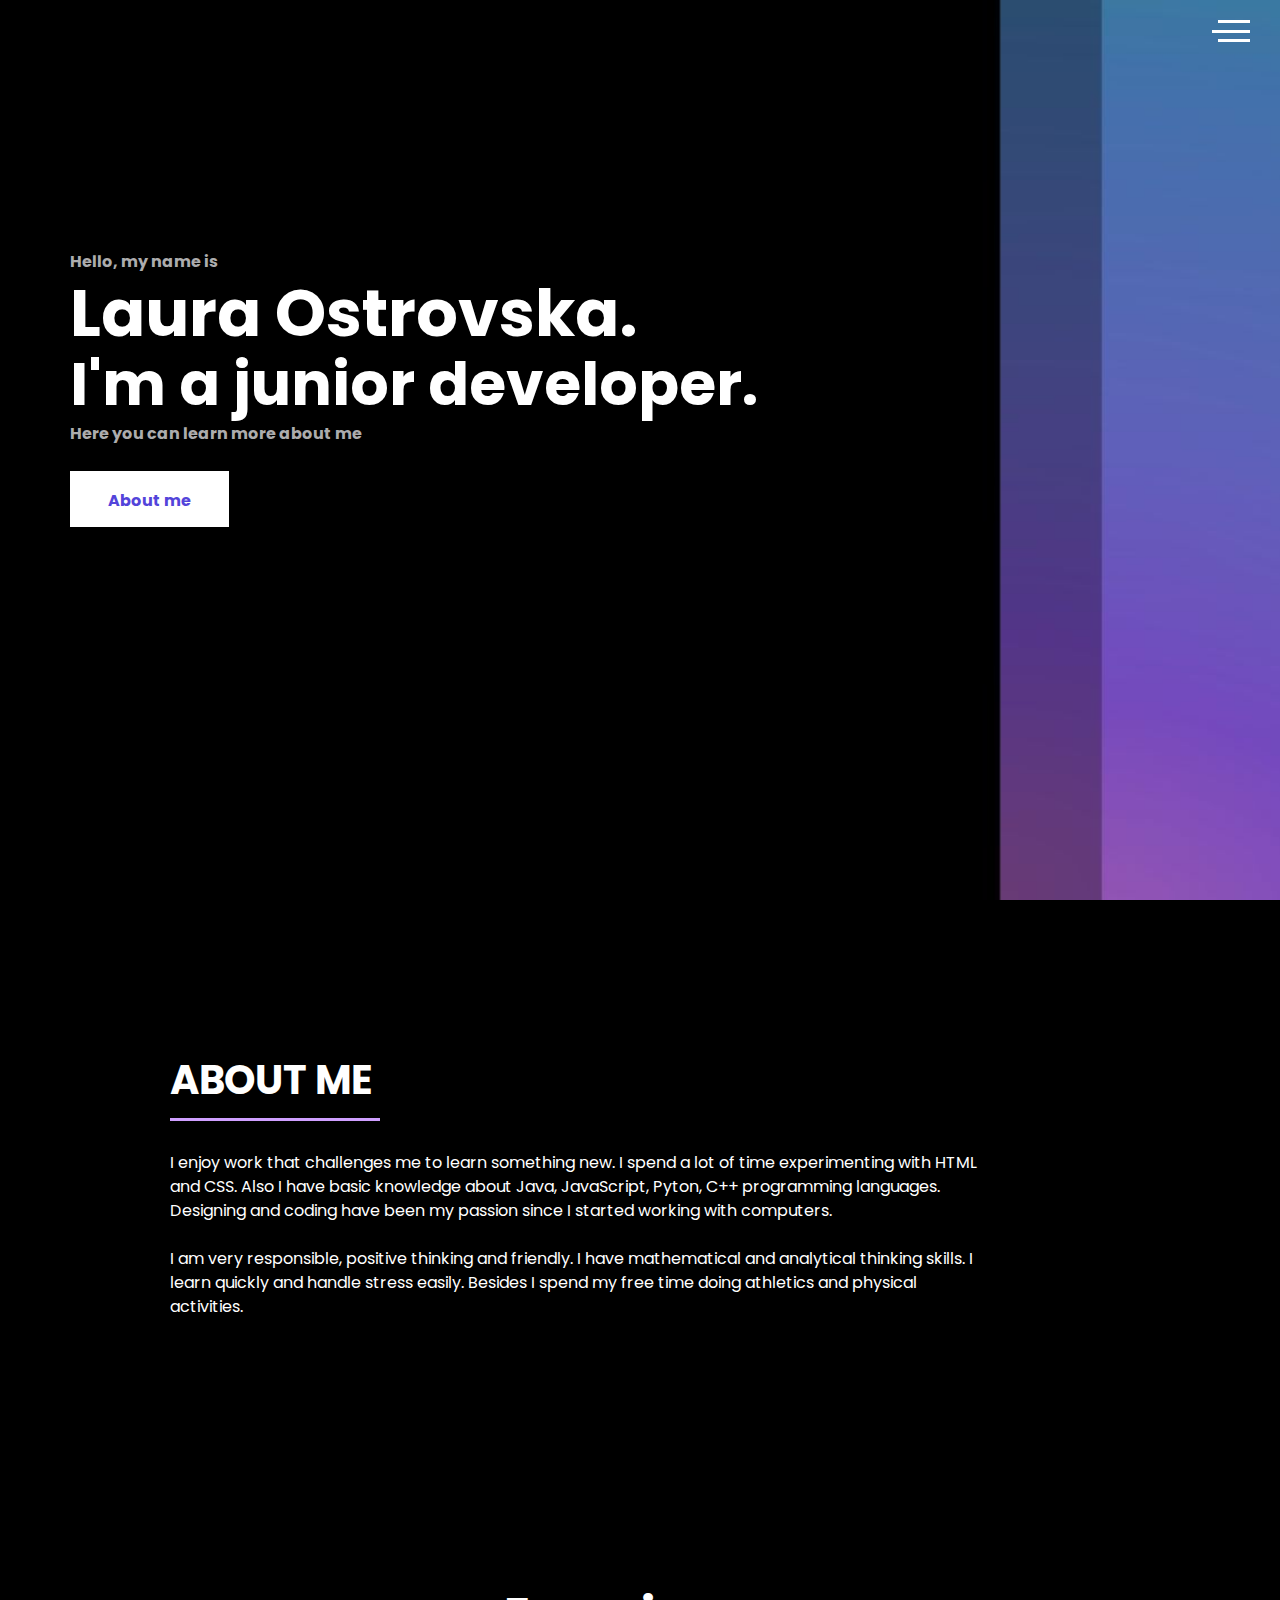
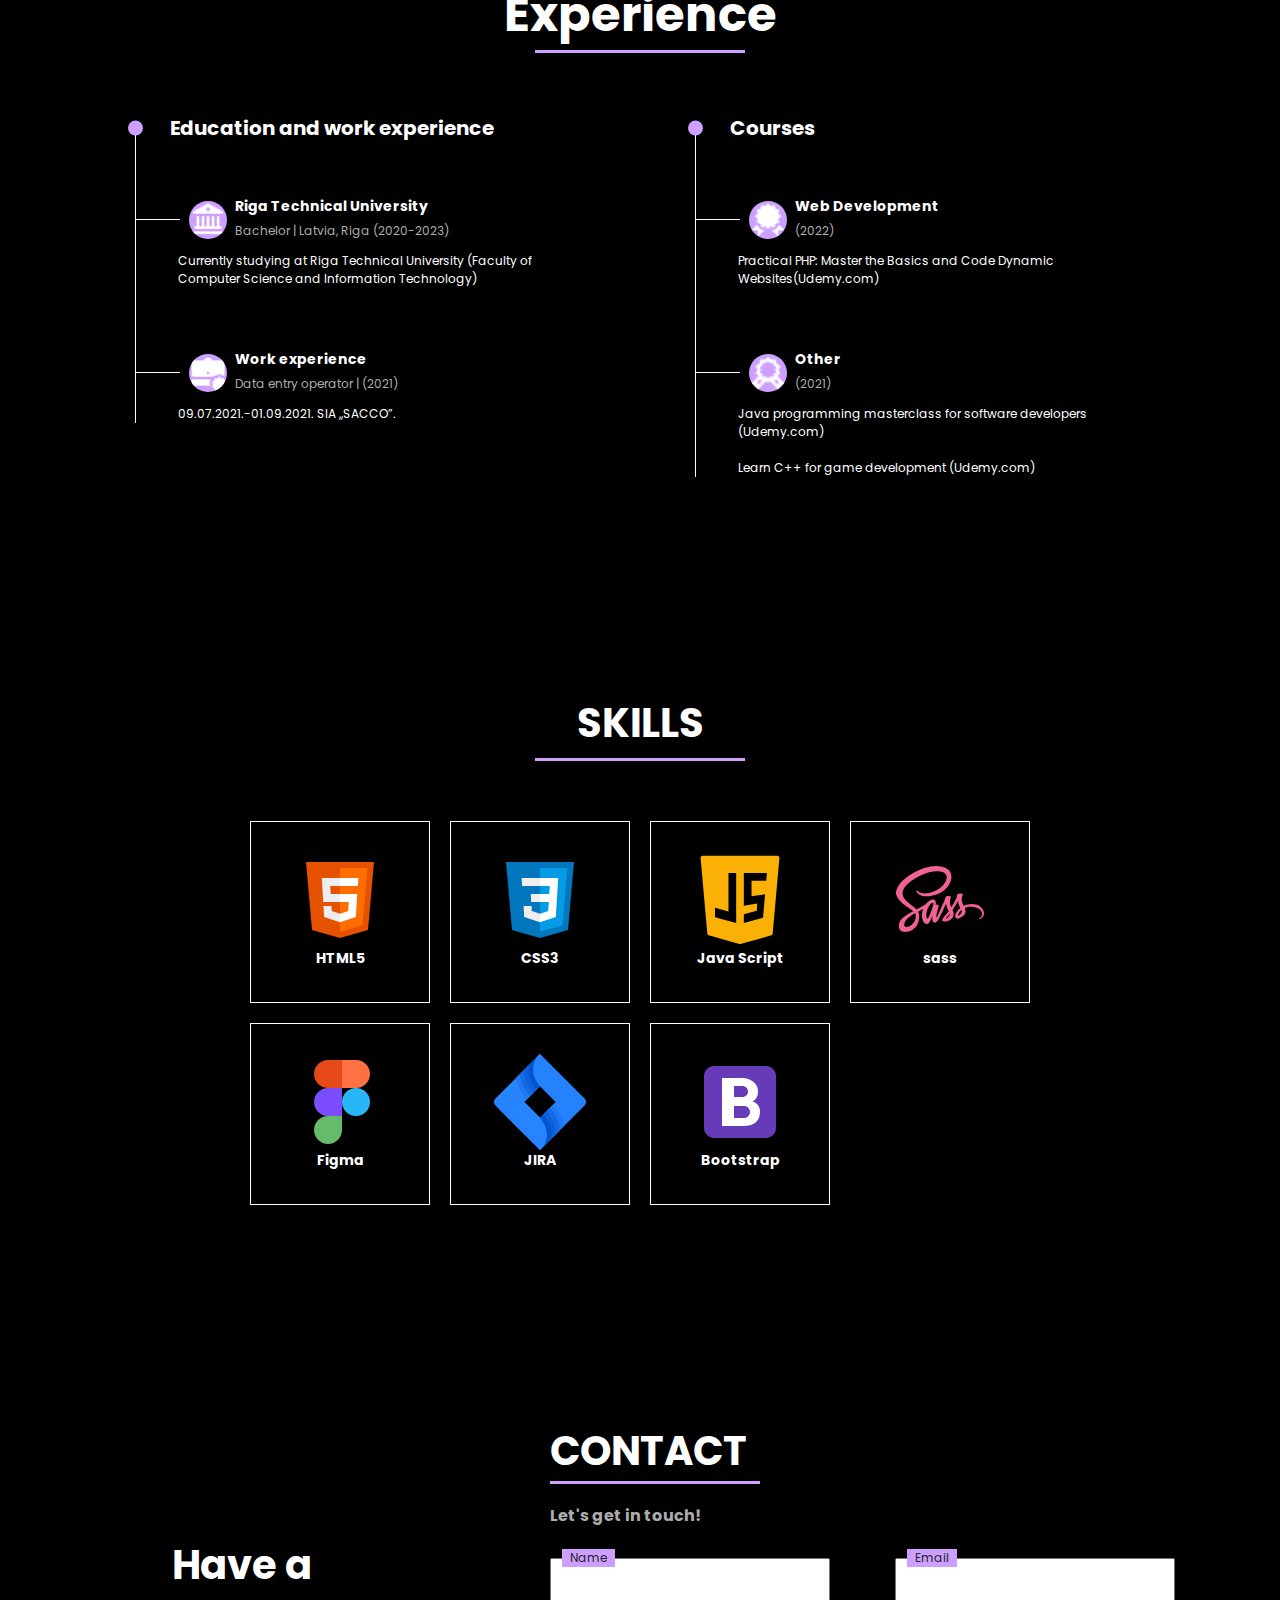
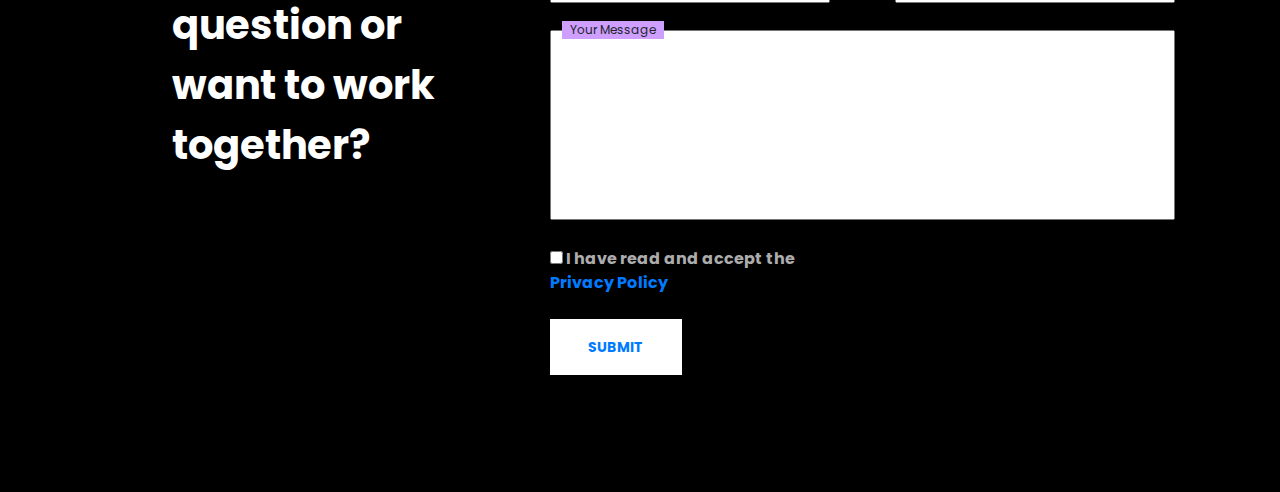
<file: index.html>
<!DOCTYPE html>
<html lang="en">
<head>
    <meta charset="UTF-8">
    <meta name="viewport" content="width=device-width, initial-scale=1.0">
    <meta http-equiv="X-UA-Compatible" content="ie=edge">
    <title>Portfolio</title>

    <link rel="stylesheet" href="css/style.css">
</head>
<body>

    <aside class="sidepanel">
        <div class="sidepanel_divider2"></div>
        <a href="mailto:lauraostrovska18@inbox.lv" class="sidepanel_link"><svg fill="#7950F2" xmlns="http://www.w3.org/2000/svg"  viewBox="0 0 50 50" width="50px" height="50px"><path d="M 14 4 C 8.4886661 4 4 8.4886661 4 14 L 4 36 C 4 41.511334 8.4886661 46 14 46 L 36 46 C 41.511334 46 46 41.511334 46 36 L 46 14 C 46 8.4886661 41.511334 4 36 4 L 14 4 z M 13 16 L 37 16 C 37.18 16 37.349766 16.020312 37.509766 16.070312 L 27.679688 25.890625 C 26.199688 27.370625 23.790547 27.370625 22.310547 25.890625 L 12.490234 16.070312 C 12.650234 16.020312 12.82 16 13 16 z M 11.070312 17.490234 L 18.589844 25 L 11.070312 32.509766 C 11.020312 32.349766 11 32.18 11 32 L 11 18 C 11 17.82 11.020312 17.650234 11.070312 17.490234 z M 38.929688 17.490234 C 38.979688 17.650234 39 17.82 39 18 L 39 32 C 39 32.18 38.979687 32.349766 38.929688 32.509766 L 31.400391 25 L 38.929688 17.490234 z M 20 26.410156 L 20.890625 27.310547 C 22.020625 28.440547 23.510234 29 24.990234 29 C 26.480234 29 27.959844 28.440547 29.089844 27.310547 L 29.990234 26.410156 L 37.509766 33.929688 C 37.349766 33.979688 37.18 34 37 34 L 13 34 C 12.82 34 12.650234 33.979687 12.490234 33.929688 L 20 26.410156 z"/></svg></a>

        <a href="https://github.com/LauraOstrovska" class="sidepanel_link fa-3x"><svg xmlns="http://www.w3.org/2000/svg"  viewBox="0 0 48 48" width="48px" height="48px"><path fill="#2100c4" d="M24,4C12.954,4,4,12.954,4,24c0,8.887,5.801,16.411,13.82,19.016h12.36 C38.199,40.411,44,32.887,44,24C44,12.954,35.046,4,24,4z"/><path fill="#ddbaff" d="M37,23.5c0-2.897-0.875-4.966-2.355-6.424C35.591,15.394,34.339,12,34.339,12 c-2.5,0.5-4.367,1.5-5.609,2.376C27.262,14.115,25.671,14,24,14c-1.71,0-3.339,0.118-4.834,0.393 c-1.242-0.879-3.115-1.889-5.632-2.393c0,0-1.284,3.492-0.255,5.146C11.843,18.6,11,20.651,11,23.5 c0,6.122,3.879,8.578,9.209,9.274C19.466,33.647,19,34.764,19,36l0,0.305c-0.163,0.045-0.332,0.084-0.514,0.108 c-1.107,0.143-2.271,0-2.833-0.333c-0.562-0.333-1.229-1.083-1.729-1.813c-0.422-0.616-1.263-2.032-3.416-1.979 c-0.376-0.01-0.548,0.343-0.5,0.563c0.043,0.194,0.213,0.5,0.896,0.75c0.685,0.251,1.063,0.854,1.438,1.458 c0.418,0.674,0.417,2.468,2.562,3.416c1.53,0.677,2.988,0.594,4.097,0.327l0.001,3.199c0,0.639-0.585,1.125-1.191,1.013 C19.755,43.668,21.833,44,24,44c2.166,0,4.243-0.332,6.19-0.984C29.584,43.127,29,42.641,29,42.002L29,36 c0-1.236-0.466-2.353-1.209-3.226C33.121,32.078,37,29.622,37,23.5z"/><path fill="#ddbaff" d="M15,18l3.838-1.279c1.01-0.337,1.231-1.684,0.365-2.302l-0.037-0.026 c-2.399,0.44-4.445,1.291-5.888,2.753C13.596,17.658,14.129,18,15,18z"/><path fill="#ddbaff" d="M28.693,14.402c-0.878,0.623-0.655,1.987,0.366,2.327L32.872,18c0.913,0,1.461-0.37,1.773-0.924 c-1.46-1.438-3.513-2.274-5.915-2.701C28.717,14.384,28.705,14.393,28.693,14.402z"/><path fill="#ddbaff" d="M24,31c-1.525,0-2.874,0.697-3.791,1.774C21.409,32.931,22.681,33,24,33s2.591-0.069,3.791-0.226 C26.874,31.697,25.525,31,24,31z"/></svg></a>
        <div class="sidepanel_divider"></div>   
    </aside>

    <div class="menu" >
        <div class="menu_block" >
            <div class="menu_close">
                <svg width="29" height="30" viewBox="0 0 29 30" fill="none" xmlns="http://www.w3.org/2000/svg">
                    <path d="M17.1568 14.5231L28.4489 3.23075C29.1837 2.49623 29.1837 1.30861 28.4489 0.574085C27.7144 -0.160437 26.5267 -0.160437 25.7922 0.574085L14.4998 11.8665L3.20781 0.574085C2.47295 -0.160437 1.28567 -0.160437 0.551149 0.574085C-0.183716 1.30861 -0.183716 2.49623 0.551149 3.23075L11.8432 14.5231L0.551149 25.8155C-0.183716 26.55 -0.183716 27.7376 0.551149 28.4721C0.917206 28.8385 1.39852 29.0226 1.87948 29.0226C2.36045 29.0226 2.84141 28.8385 3.20781 28.4721L14.4998 17.1798L25.7922 28.4721C26.1586 28.8385 26.6396 29.0226 27.1205 29.0226C27.6015 29.0226 28.0825 28.8385 28.4489 28.4721C29.1837 27.7376 29.1837 26.55 28.4489 25.8155L17.1568 14.5231Z" fill="black"/>
                    </svg>
            </div>
            <nav>
                <ul class="menu_list">
                    <li class="menu_link"><a href="#about">ABOUT ME</a></li>
                    <li class="menu_link"><a href="#resume">EXPERIENCE</a></li>
                    <li class="menu_link"><a href="#skills">SKILLS</a></li>
                    <li class="menu_link"><a href="#contact">CONTACT</a></li>
                    
                </ul>
            </nav>
        </div>
        <div class="menu_overlay">
        </div>
    </div>

    <section class="promo">
        <div class="hamburger">
            <span></span>
            <span class="long"></span>
            <span></span>
        </div>
        <div class="container">
            <div class="title title_fz16 promo_subtitle">Hello, my name is </div>
            <h1 class="title title_fz65 promo_title">Laura Ostrovska. </h1>
            <h2 class="title title_fz60 promo_title">I'm a junior developer.</h2>
            <div class="title title_fz16">Here you can learn more about me </div>
            <div class="promo_btns">
                <a href="#about" class="promo_link btn">About me</a>
                
            </div>
        </div>
    </section>

    <section class="about" id="about">
        <div class="container">
            <div class="about_descr">
                <h1 class="title title_fz40 about_subtitle">ABOUT ME</h1>
                <div class="divider"></div>
                <p class="about_text">I enjoy work that challenges me to learn something new. I spend a lot of time experimenting with HTML and CSS. Also I have basic knowledge about Java, JavaScript, Pyton, C++ programming languages. Designing and coding have been my passion since I started working with computers.  
                    <br><br>I am very responsible, positive thinking and friendly. I have mathematical and analytical thinking skills. I learn quickly and handle stress easily. Besides I spend my free time doing athletics and physical activities.
                    </p>
            </div>
        </div>   
    </section>


    <section class="resume" id="resume">
        <div class="container">
            <div class="title title_fz36 resume__subtitle">Experience</div>
            <div class="divider"></div>
            <div class="resume__wrapper">
                <div class="resume__column">
                    <h3 class="title title_fz20 resume__column-title">Education and work experience</h3>
                    <ul>
                        <li>
                            <div class="resume__item">
                                <div class="resume__item-head">
                                    <div class="resume__item-icon">
                                        <img src="icons/experience/icons8-university-30.png" alt="university">
                                    </div>
                                    <h4 class="title title_fz14">Riga Technical University</h4>
                                    <div class="resume__item-location">Bachelor | Latvia, Riga (2020-2023)</div>
                                </div>
                                <p class="resume__item-body">
                                    Currently studying at Riga Technical University (Faculty of Computer Science and Information Technology)
                                </p>
                            </div>
                        </li>
                        <li>
                            <div class="resume__item">
                                <div class="resume__item-head">
                                    <div class="resume__item-icon">
                                        <img src="icons/experience/icons8-new-job-30.png" alt="job">
                                    </div>
                                    <h4 class="title title_fz14">Work experience</h4>
                                    <div class="resume__item-location">Data entry operator | (2021)</div>
                                </div>
                                <p class="resume__item-body">
                                    09.07.2021.-01.09.2021. SIA ,,SACCO”.
                                </p>
                            </div>
                        </li>
                    </ul>
                </div>
                <div class="resume__column">
                    <h3 class="title title_fz20 resume__column-title">Courses</h3>
                    <ul>
                        <li>
                            <div class="resume__item">
                                <div class="resume__item-head">
                                    <div class="resume__item-icon">
                                        <img src="icons/experience/icons8-certificate-30.png" alt="udemi1">
                                    </div>
                                    <h4 class="title title_fz14">Web Development</h4>
                                    <div class="resume__item-location">(2022)</div> 
                                </div>
                                <p class="resume__item-body">
                                    Practical PHP: Master the Basics and Code Dynamic Websites(Udemy.com)
                                </p>
                            </div>
                        </li>
                        <li>
                            <div class="resume__item">
                                <div class="resume__item-head">
                                    <div class="resume__item-icon">
                                        <img src="icons/experience/icons8-certificate-24.png" alt="udemi2">
                                    </div>
                                    <h4 class="title title_fz14">Other</h4>
                                    <div class="resume__item-location">(2021) </div>
                                </div>
                                <p class="resume__item-body">
                                    Java programming masterclass for software developers (Udemy.com)<br><br>
                                    Learn C++ for game development (Udemy.com)
                                </p>
                            </div>
                        </li>
                    </ul>
                </div>
            </div>
        </div>
    </section>

    <section class="skills" id="skills">
        <div class="container">
            <div class="title title_fz40 skills__subtitle">SKILLS</div>
            <div class="divider"></div>

            <div class="skills__items">
                <div class="skills__item">
                    <div class="skills__item-img">
                        <img src="icons/skills/icons8-html-5.svg" alt="html5">
                    </div>
                    <h3 class="title title_fz14">HTML5</h3>
                </div>

                <div class="skills__item">
                    <div class="skills__item-img">
                        <img src="icons/skills/icons8-css3.svg" alt="css3">
                    </div>
                    <h3 class="title title_fz14">CSS3</h3>
                </div>

                <div class="skills__item">
                    <div class="skills__item-img">
                        <img src="icons/skills/icons8-javascript-logo.svg" alt="java script">
                    </div>
                    <h3 class="title title_fz14">Java Script</h3>
                </div>

                <div class="skills__item">
                    <div class="skills__item-img">
                        <img src="icons/skills/icons8-sass.svg" alt="sass">
                    </div>
                    <h3 class="title title_fz14">sass</h3>
                </div>

                <div class="skills__item">
                    <div class="skills__item-img">
                        <img src="icons/skills/icons8-figma.svg" alt="figma">
                    </div>
                    <h3 class="title title_fz14">Figma</h3>
                </div>

                <div class="skills__item">
                    <div class="skills__item-img">
                        <img src="icons/skills/icons8-jira.svg" alt="jira">
                    </div>
                    <h3 class="title title_fz14">JIRA</h3>
                </div>

                <div class="skills__item">
                    <div class="skills__item-img">
                        <img src="icons/skills/icons8-bootstrap.svg" alt="bootsrap">
                    </div>
                    <h3 class="title title_fz14">Bootstrap</h3>
                </div>

                <!-- <div class="skills__item">
                    <div class="skills__item-img">
                        <img src="icons/skills/icons8-php-logo.svg" alt="php">
                    </div>
                    <h3 class="title title_fz14">PHP</h3>
                </div> -->
            </div>
 

            <section class="contacts" id="contact">
                <div class="container">
                    <div class="contacts__wrapper">
                        <div class="contacts__info">
                            <div class="title title_fz40 contacts__subtitle">Have a question or want to work together?</div>
                            
                        </div>
                        <div class="contacts__descr">
                            <div class="title title_fz40 contacts__subtitle">CONTACT</div>
                            <div class="divider"></div>
        
                            <div class="title title_fz16 contacts__text">
                                Let's get in touch!
                            </div>
                            
                           
        
                            <form action="#" class="contacts__form">
                                <div class="contacts__input">
                                    <input name="name" id="name" type="text">
                                    <label for="name">Name</label>
                                </div>
                                <div class="contacts__input">
                                    <input required name="email" id="email" type="email">
                                    <label for="email">Email</label>
                                </div>
        
                                <div class="contacts__textarea">
                                    <textarea name="text" id="text"></textarea>
                                    <label for="text">Your Message</label>
                                </div>
                                <div class="contacts_triggers">
                                    <div class="title title_fz16 contacts_policy">
                                        <input required type="checkbox">
                                        <span>I have read and accept the <a href="/src/policy.html">Privacy Policy<br><br></a></span>
                                    </div>
                                    <button class="contacts__btn btn"><a href="mailto:lauraostrovska18@inbox.lv">SUBMIT</a></button>
                                </div>
                            </form>
                        </div>
                    </div>
                </div>
            </section>
            



    <script src="js/script.js"></script>
</body>
</html>
</file>
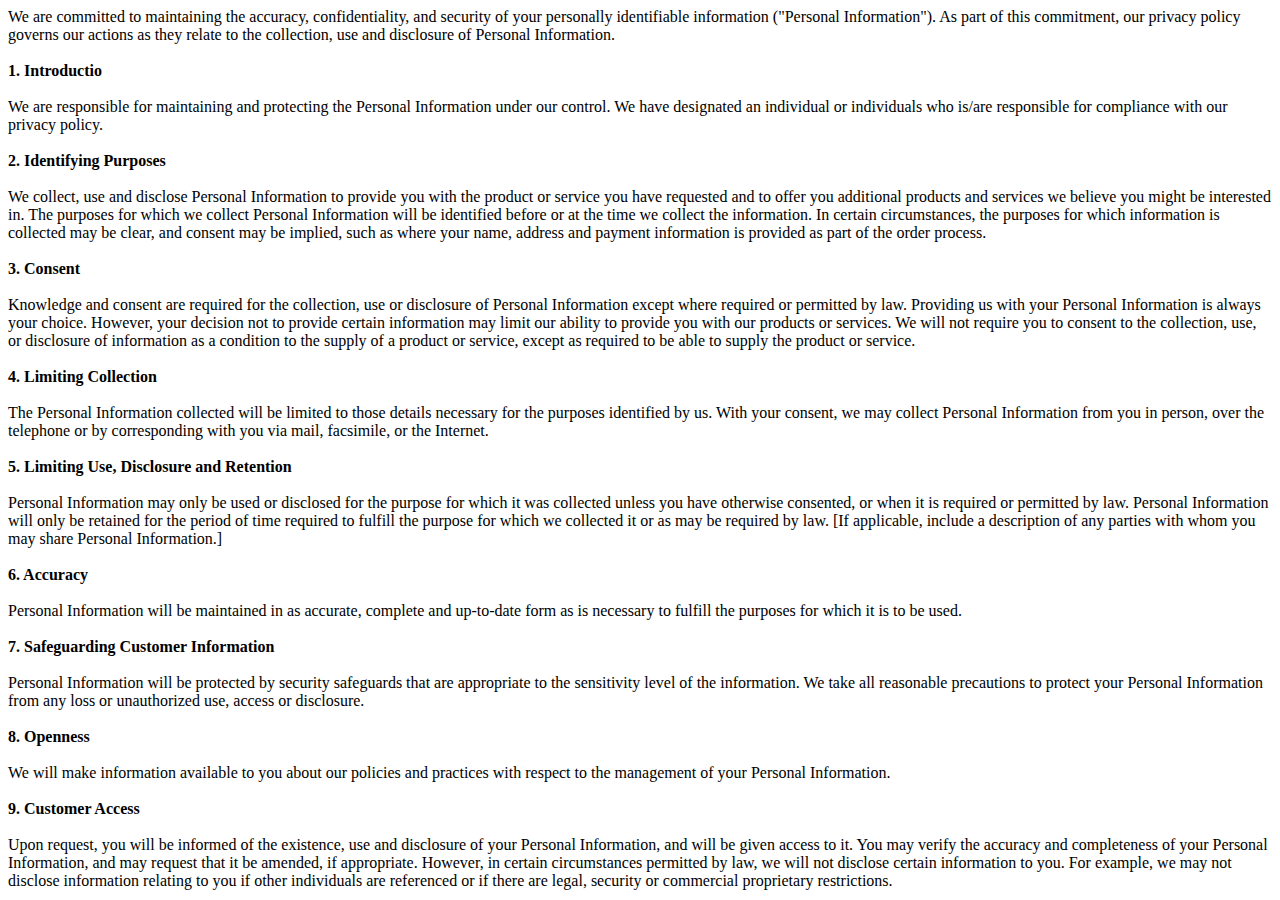
<file: policy.html>
<!DOCTYPE html>
<html lang="en">
<head>
    <meta charset="UTF-8">
    <meta http-equiv="X-UA-Compatible" content="IE=edge">
    <meta name="viewport" content="width=device-width, initial-scale=1.0">
    <title>Policy</title>
</head>
<body>
    We are committed to maintaining the accuracy, confidentiality, and security of your personally identifiable information ("Personal Information"). 
    As part of this commitment, our privacy policy governs our actions as they relate to the collection, use and disclosure of Personal Information. 
    <br><br>
    <b>1. Introductio</b>
    <br><br>
    We are responsible for maintaining and protecting the Personal Information under our control. We have designated an individual or individuals who is/are 
    responsible for compliance with our privacy policy.
    <br><br>
    <b>2. Identifying Purposes</b>
    <br><br>
    We collect, use and disclose Personal Information to provide you with the product or service you have requested and to offer you additional products and 
    services we believe you might be interested in. The purposes for which we collect Personal Information will be identified before or at the time we collect 
    the information. In certain circumstances, the purposes for which information is collected may be clear, and consent may be implied, such as where your name, 
    address and payment information is provided as part of the order process.
    <br><br>
    <b>3. Consent</b>
    <br><br>
    Knowledge and consent are required for the collection, use or disclosure of Personal Information except where required or permitted by law. Providing us with 
    your Personal Information is always your choice. However, your decision not to provide certain information may limit our ability to provide you with our products or services. We will not require you to consent to the collection, use, or disclosure of information as a condition to the supply of a product or service, except as required to be able to supply the product or service.
    <br><br>

    <b>4. Limiting Collection</b>
    <br><br>
    The Personal Information collected will be limited to those details necessary for the purposes identified by us. With your consent, we may collect Personal Information from you in person, over the telephone or by corresponding with you via mail, facsimile, or the Internet.
    <br><br>
    <b>5. Limiting Use, Disclosure and Retention</b>
    <br><br>
    Personal Information may only be used or disclosed for the purpose for which it was collected unless you have otherwise consented, or when it is required or permitted by law. Personal Information will only be retained for the period of time required to fulfill the purpose for which we collected it or as may be required by law. [If applicable, include a description of any parties with whom you may share Personal Information.]
    <br><br>
    <b>6. Accuracy</b>
    <br><br>
    Personal Information will be maintained in as accurate, complete and up-to-date form as is necessary to fulfill the purposes for which it is to be used.
    <br><br>
    <b>7. Safeguarding Customer Information</b>
     <br><br>
    Personal Information will be protected by security safeguards that are appropriate to the sensitivity level of the information. We take all reasonable precautions to protect your Personal Information from any loss or unauthorized use, access or disclosure.
    <br><br>
    <b>8. Openness</b>
    <br><br>
    We will make information available to you about our policies and practices with respect to the management of your Personal Information.
    <br><br>
    <b>9. Customer Access</b>
    <br><br>
    Upon request, you will be informed of the existence, use and disclosure of your Personal Information, and will be given access to it. You may verify the accuracy and completeness of your Personal Information, and may request that it be amended, if appropriate. However, in certain circumstances permitted by law, we will not disclose certain information to you. For example, we may not disclose information relating to you if other individuals are referenced or if there are legal, security or commercial proprietary restrictions.
</body>
</html>
</file>
<file: css/style.css>
/*!
 * Bootstrap Reboot v4.3.1 (https://getbootstrap.com/)
 * Copyright 2011-2019 The Bootstrap Authors
 * Copyright 2011-2019 Twitter, Inc.
 * Licensed under MIT (https://github.com/twbs/bootstrap/blob/master/LICENSE)
 * Forked from Normalize.css, licensed MIT (https://github.com/necolas/normalize.css/blob/master/LICENSE.md)
 */@import url("https://fonts.googleapis.com/css2?family=Poppins:wght@500;700&display=swap");*,::after,::before{-webkit-box-sizing:border-box;box-sizing:border-box}html{font-family:sans-serif;line-height:1.15;-webkit-text-size-adjust:100%;-webkit-tap-highlight-color:transparent}article,aside,figcaption,figure,footer,header,hgroup,main,nav,section{display:block}body{margin:0;font-family:-apple-system,BlinkMacSystemFont,"Segoe UI",Roboto,"Helvetica Neue",Arial,"Noto Sans",sans-serif,"Apple Color Emoji","Segoe UI Emoji","Segoe UI Symbol","Noto Color Emoji";font-size:1rem;font-weight:400;line-height:1.5;color:#212529;text-align:left;background-color:#fff}[tabindex="-1"]:focus{outline:0 !important}hr{-webkit-box-sizing:content-box;box-sizing:content-box;height:0;overflow:visible}h1,h2,h3,h4,h5,h6{margin-top:0;margin-bottom:.5rem}p{margin-top:0;margin-bottom:1rem}abbr[data-original-title],abbr[title]{text-decoration:underline;-webkit-text-decoration:underline dotted;text-decoration:underline dotted;cursor:help;border-bottom:0;-webkit-text-decoration-skip-ink:none;text-decoration-skip-ink:none}address{margin-bottom:1rem;font-style:normal;line-height:inherit}dl,ol,ul{margin-top:0;margin-bottom:1rem}ol ol,ol ul,ul ol,ul ul{margin-bottom:0}dt{font-weight:700}dd{margin-bottom:.5rem;margin-left:0}blockquote{margin:0 0 1rem}b,strong{font-weight:bolder}small{font-size:80%}sub,sup{position:relative;font-size:75%;line-height:0;vertical-align:baseline}sub{bottom:-.25em}sup{top:-.5em}a{color:#007bff;text-decoration:none;background-color:transparent}a:hover{color:#0056b3;text-decoration:underline}a:not([href]):not([tabindex]){color:inherit;text-decoration:none}a:not([href]):not([tabindex]):focus,a:not([href]):not([tabindex]):hover{color:inherit;text-decoration:none}a:not([href]):not([tabindex]):focus{outline:0}code,kbd,pre,samp{font-family:SFMono-Regular,Menlo,Monaco,Consolas,"Liberation Mono","Courier New",monospace;font-size:1em}pre{margin-top:0;margin-bottom:1rem;overflow:auto}figure{margin:0 0 1rem}img{vertical-align:middle;border-style:none}svg{overflow:hidden;vertical-align:middle}table{border-collapse:collapse}caption{padding-top:.75rem;padding-bottom:.75rem;color:#6c757d;text-align:left;caption-side:bottom}th{text-align:inherit}label{display:inline-block;margin-bottom:.5rem}button{border-radius:0}button:focus{outline:1px dotted;outline:5px auto -webkit-focus-ring-color}button,input,optgroup,select,textarea{margin:0;font-family:inherit;font-size:inherit;line-height:inherit}button,input{overflow:visible}button,select{text-transform:none}select{word-wrap:normal}[type=button],[type=reset],[type=submit],button{-webkit-appearance:button}[type=button]:not(:disabled),[type=reset]:not(:disabled),[type=submit]:not(:disabled),button:not(:disabled){cursor:pointer}[type=button]::-moz-focus-inner,[type=reset]::-moz-focus-inner,[type=submit]::-moz-focus-inner,button::-moz-focus-inner{padding:0;border-style:none}input[type=checkbox],input[type=radio]{-webkit-box-sizing:border-box;box-sizing:border-box;padding:0}input[type=date],input[type=datetime-local],input[type=month],input[type=time]{-webkit-appearance:listbox}textarea{overflow:auto;resize:vertical}fieldset{min-width:0;padding:0;margin:0;border:0}legend{display:block;width:100%;max-width:100%;padding:0;margin-bottom:.5rem;font-size:1.5rem;line-height:inherit;color:inherit;white-space:normal}progress{vertical-align:baseline}[type=number]::-webkit-inner-spin-button,[type=number]::-webkit-outer-spin-button{height:auto}[type=search]{outline-offset:-2px;-webkit-appearance:none}[type=search]::-webkit-search-decoration{-webkit-appearance:none}::-webkit-file-upload-button{font:inherit;-webkit-appearance:button}output{display:inline-block}summary{display:list-item;cursor:pointer}template{display:none}[hidden]{display:none !important}*{font-family:'Poppins', sans-serif;margin:0;padding:0}.container{width:1140px;margin:0 auto}.divider{width:210px;height:3px;background-color:#CF9FFF;margin-top:5px;margin:5px auto 0 auto}.promo{min-height:100vh;position:relative;background:url("../img/main_bg.jpg") no-repeat 50%/cover;padding-top:250px}.promo_title{color:white;width:755;margin-top:10px}.promo_title_fz16{color:#acacad}.promo_btns{margin-top:25px;display:-webkit-box;display:-ms-flexbox;display:flex;-webkit-box-align:center;-ms-flex-align:center;align-items:center;-webkit-box-pack:justify;-ms-flex-pack:justify;justify-content:space-between;width:290px}.promo_link{color:#5344da;font-weight:bold}.promo_link:hover{color:#fa91f3}.title{color:white;font-weight:bold;font-size:48px;line-height:60px}.title_fz14{font-size:14px;line-height:21px}.title_fz16{color:#acacad;font-size:16px;line-height:24px}.title_fz20{font-size:20px;line-height:30px}.title_fz40{font-size:40px}.title_fz60{font-size:60px}.title_fz65{font-size:65px}.btn{height:56px;background:white;-webkit-box-shadow:0px 4px 4px rgba(0,0,0,0.15);box-shadow:0px 4px 4px rgba(0,0,0,0.15);padding:18px 38px}.sidepanel{position:fixed;top:80px;left:50px;display:-webkit-box;display:-ms-flexbox;display:flex;-webkit-box-orient:vertical;-webkit-box-direction:normal;-ms-flex-direction:column;flex-direction:column;-webkit-box-pack:justify;-ms-flex-pack:justify;justify-content:space-between;-webkit-box-align:center;-ms-flex-align:center;align-items:center;height:600px;z-index:3}.sidepanel_link:hover svg path{-webkit-filter:brightness(50%);filter:brightness(50%)}.sidepanel_divider{width:2px;height:200px;background-color:aliceblue}.sidepanel_divider2{width:2px;height:200px;background-color:aliceblue}.hamburger{position:absolute;top:20px;right:30px;height:22px;display:-webkit-box;display:-ms-flexbox;display:flex;-webkit-box-orient:vertical;-webkit-box-direction:normal;-ms-flex-direction:column;flex-direction:column;-webkit-box-pack:justify;-ms-flex-pack:justify;justify-content:space-between;-webkit-box-align:end;-ms-flex-align:end;align-items:flex-end;cursor:pointer}.hamburger span{display:block;width:32px;height:3px;background:white}.hamburger span.long{width:38px}.menu{position:fixed;top:0;left:-100%;width:100%;height:100vh;z-index:10;visibility:hidden;opacity:0;-webkit-transition:all .6s;transition:all .6s}.menu.active{left:0;visibility:visible;opacity:1}.menu_block{position:relative;width:345px;background-color:#CF9FFF;height:100%;padding-top:140px;padding-left:40px;-webkit-transition:all 0.6s;transition:all 0.6s;z-index:10}.menu_close{position:absolute;top:25px;right:25px;cursor:pointer}.menu_list{list-style-type:none;padding-left:35px}.menu_link{position:relative;font-weight:bold;font-size:24px;line-height:36px;margin-bottom:15px}.menu_link:before{content:'';position:absolute;left:-35px;top:10px;width:15px;height:15px;border-radius:100%;border:1px solid white}.menu_link:hover:before{background-color:white}.menu_link a{color:white}.menu_overlay{position:fixed;top:0;left:0;width:100%;height:100%;background-color:#fff;opacity:.75}.about{background-color:black;padding-top:150px;padding-right:350px;padding-bottom:150px}.about_descr{margin-left:170px;color:white}.about_descr .divider{margin:0}.about_text{margin-right:150px;margin-top:30px;font-size:16px}.resume{background-color:#000;padding-top:100px}.resume__subtitle{text-align:center}.resume__wrapper{padding:60px 65px 0 65px;display:grid;grid-template-columns:repeat(2, 425px);-webkit-column-gap:135px;column-gap:135px}.resume__column-title{position:relative;padding-left:35px}.resume__column-title:before{content:'';position:absolute;width:15px;height:15px;background:#CF9FFF;border-radius:100%;left:-7px;top:50%;-webkit-transform:translateY(-50%);transform:translateY(-50%)}.resume__column ul{list-style-type:none}.resume__column ul li{position:relative}.resume__column ul li:after{content:'';width:1px;height:calc(100% + 16px);position:absolute;top:-16px;left:0;background-color:white}.resume__item{position:relative}.resume__item:before{content:'';height:1px;width:45px;position:absolute;top:68px;background-color:white}.resume__item-head{position:relative;padding:45px 0 0 100px}.resume__item-head h4{margin-bottom:0}.resume__item-body{color:white;padding-left:43px;margin-top:12px}.resume__item-icon{position:absolute;top:40px;left:40px}.resume__item-icon:before{content:'';position:absolute;z-index:-1;top:-25%;left:0;width:36px;height:36px;border-radius:100%;background:#CF9FFF}.resume__item-icon img{background:#CF9FFF;position:absolute;left:14px;top:10px;width:38px;height:38px;border-radius:100%}.resume__item-location{color:#acacad;font-size:12px;line-height:18px;margin-top:5px}.resume__item-body{font-size:12px;line-height:18px}.skills{background-color:#000;padding-top:200px}.skills__subtitle{text-align:center}.skills__items{-webkit-box-pack:center;-ms-flex-pack:center;justify-content:center;text-align:center;margin-top:60px;padding:0 10px;-webkit-box-align:center;-ms-flex-align:center;align-items:center;display:grid;grid-template:repeat(2, minmax(180px, auto))/repeat(4, 180px);grid-auto-rows:minmax(180px, auto);gap:20px}.skills__item{-webkit-box-pack:center;-ms-flex-pack:center;justify-content:center;border:1px solid white;padding:30px 30px 25px 30px}.skills__item-img{-webkit-box-pack:center;-ms-flex-pack:center;justify-content:center;display:-webkit-box;display:-ms-flexbox;display:flex;-webkit-box-align:center;-ms-flex-align:center;align-items:center;min-height:65px}.contacts{padding:210px 0 200px 0}.contacts__wrapper{padding:0 35px 0 52px;display:grid;grid-template-columns:325px 625px;-webkit-box-pack:justify;-ms-flex-pack:justify;justify-content:space-between}.contacts__info{padding-left:50px;padding-top:120px}.contacts__descr{padding-top:6px}.contacts__descr .divider{margin:0}.contacts__text{margin-top:20px}.contacts__form{margin-top:30px;display:grid;grid-template:45px 190px 45px/repeat(2, 280px);-webkit-box-pack:justify;-ms-flex-pack:justify;justify-content:space-between;row-gap:27px}.contacts__form label{display:block;position:absolute;top:-9px;left:12px;height:18px;padding:0 8px;background-color:#CF9FFF;font-size:12px;margin-bottom:0}.contacts__input{position:relative}.contacts__input input{width:100%;height:100%;padding:0 20px;font-size:12px}.contacts__textarea{position:relative;grid-column:1 / 3}.contacts__textarea textarea{width:100%;height:100%;resize:none;padding:10px;font-size:12px}.contacts__btn{color:#5344da;border:none;font-weight:bold;font-size:14px;line-height:21px}@media (max-width: 1439px){.sidepanel{display:none}}@media (max-width: 1200px){.container{max-width:960px}.about__wrapper{grid-template-columns:400px 520px;-webkit-column-gap:40px;column-gap:40px}.about__skills{-webkit-column-gap:20px;column-gap:20px;grid-template:repeat(2, minmax(115px, auto))/repeat(2, 250px)}.about__skills-item{grid-template-columns:40px 195px;-webkit-column-gap:15px;column-gap:15px}.resume__wrapper{padding:40px 20px 0 20px;-webkit-column-gap:80px;column-gap:80px}.skills__items{grid-template-columns:repeat(auto-fit, 270px);-webkit-box-pack:justify;-ms-flex-pack:justify;justify-content:space-between}.skills__ratings{grid-template-columns:repeat(auto-fit, 350px);grid-auto-rows:minmax(70px, auto);-webkit-box-pack:justify;-ms-flex-pack:justify;justify-content:space-between;padding:0 30px}.contacts__wrapper{padding:0;grid-template-columns:400px 520px}.contacts__form{grid-template:45px 190px 45px/repeat(2, 250px)}}@media (max-width: 992px){.container{max-width:720px}.title_fz36{font-size:30px;line-height:42px;margin-top:26px}.divider{margin:15px auto 0 auto}.about__wrapper{grid-template-columns:300px 380px}.about__skills{grid-template-columns:380px;grid-auto-rows:minmax(115px, auto)}.about__skills-item{grid-template-columns:40px 320px;-webkit-column-gap:20px;column-gap:20px}.resume__wrapper{-webkit-column-gap:60px;column-gap:60px;grid-template-columns:repeat(2, 320px)}.skills__items{padding:0 20px}.skills__ratings{grid-template-columns:repeat(auto-fit, 320px);-webkit-box-pack:justify;-ms-flex-pack:justify;justify-content:space-between;padding:0;-webkit-column-gap:0;column-gap:0}.skills__ratings-line{width:100%}.contacts__wrapper{grid-template-columns:300px 400px}.contacts__form{grid-template:45px 190px 45px/repeat(2, 195px)}.contacts__btn{padding:8px 25px;line-height:16px}}@media (max-width: 768px){.container{max-width:540px}.title_fz48{font-size:28px}.promo__title{line-height:39px;width:300px}.about{padding-top:40px}.about__wrapper{grid-template:400px auto auto / 1fr}.about__photo{grid-row:unset}.about__skills{grid-template-columns:repeat(2, 260px)}.about__skills-item{grid-template-columns:40px 200px;-webkit-column-gap:20px;column-gap:20px}.resume{padding-top:40px}.resume__wrapper{grid-template-columns:1fr;-webkit-column-gap:60px;column-gap:60px;row-gap:40px}.skills{padding-top:40px}.skills__items{padding:0;-webkit-box-pack:center;-ms-flex-pack:center;justify-content:center;gap:20px}.skills__ratings{grid-template-columns:repeat(auto-fit, 320px);grid-auto-rows:minmax(70px, auto);-webkit-box-pack:center;-ms-flex-pack:center;justify-content:center;margin-top:40px}.skills__ratings-line{width:100%}.contacts{padding-top:40px}.contacts__photo{display:none}.contacts__wrapper{grid-template-columns:1fr}.contacts__form{grid-template:45px 190px 45px/repeat(2, 250px)}}@media (max-width: 576px){.container{width:100%;padding:0 10px}.title_fz48{font-size:26px}.title_fz36{font-size:24px;line-height:36px}.hamburger{right:20px}.menu__block{width:250px;padding-left:20px}.promo{background:url("../img/main_bg.jpg") no-repeat 57%/cover}.promo__btns{margin-top:30px}.about__wrapper{grid-template:340px auto auto / 1fr}.about__skills{grid-template-columns:1fr}.resume__wrapper{padding:40px 5px 0 5px}.skills__items{margin-top:20px}.skills__ratings{grid-template-columns:repeat(auto-fit, 300px)}.contacts{padding-bottom:50px}.contacts__form{grid-template:45px 45px 190px minmax(45px, auto)/1fr}.contacts__textarea{grid-column:unset;width:100%}.contacts__triggers{grid-column:unset;grid-template-columns:1fr;-webkit-column-gap:unset;column-gap:unset;row-gap:20px}.contacts__btn{-webkit-box-ordinal-group:3;-ms-flex-order:2;order:2;max-width:220px;margin:0 auto}.contacts__policy{width:180px;margin:0 auto;line-height:18px}}

/*# sourceMappingURL=style.css.map */
</file>
